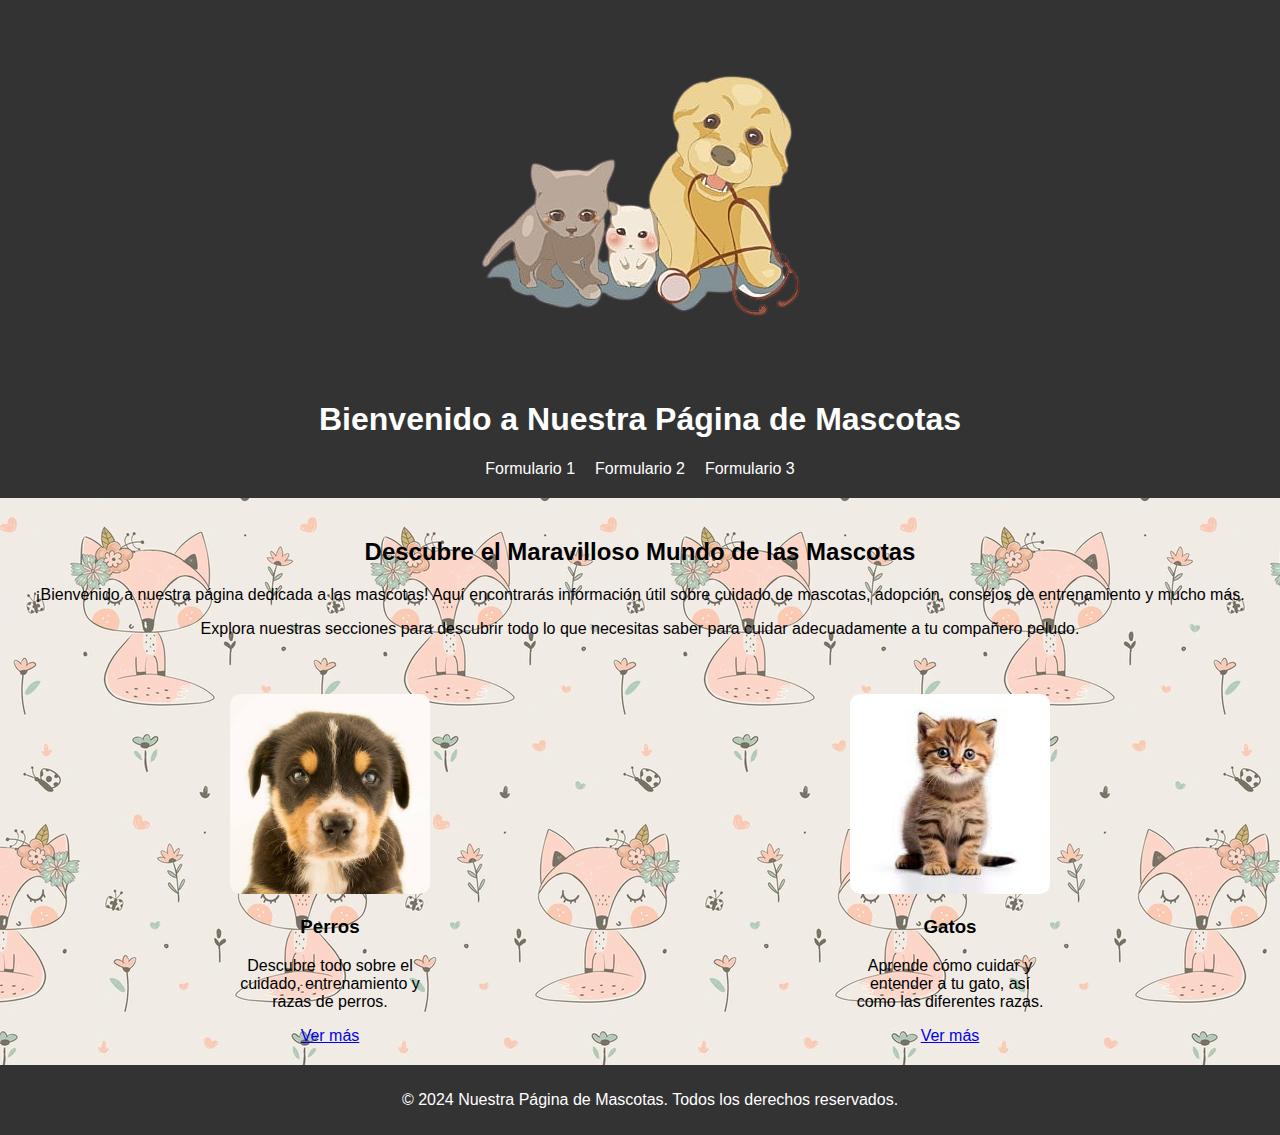
<file: index.html>
<!DOCTYPE html>
<html lang="es">
<head>
<meta charset="UTF-8">
<title>Inicio - Mascotas</title>
<link rel="stylesheet" href="style.css"> 
</head>
<body>

    <header>
        <div class="header-content">
           <img src="logo.png" alt="Mascota Protegida" class="logo">
           <div class="titulo-y-navegacion">
             <h1>Bienvenido a Nuestra Página de Mascotas</h1>
             <nav>
               <ul>
                 <li><a href="index1.html">Formulario 1</a></li>
                 <li><a href="index2.html">Formulario 2</a></li>
                 <li><a href="index3.html">Formulario 3</a></li>
               </ul>
             </nav>
           </div>
        </div>
       </header>
       

<section class="contenido">
  <h2>Descubre el Maravilloso Mundo de las Mascotas</h2>
  <p>¡Bienvenido a nuestra página dedicada a las mascotas! Aquí encontrarás información útil sobre cuidado de mascotas, adopción, consejos de entrenamiento y mucho más.</p>
  <p>Explora nuestras secciones para descubrir todo lo que necesitas saber para cuidar adecuadamente a tu compañero peludo.</p>
</section>

<section class="destacados">
  <div class="mascota">
    <img src="perro.jpeg" alt="Perro">
    <h3>Perros</h3>
    <p>Descubre todo sobre el cuidado, entrenamiento y razas de perros.</p>
    <a href="https://definicion.de/perro/">Ver más</a>
  </div>
  <div class="mascota">
    <img src="gatos.jpeg" alt="Gato">
    <h3>Gatos</h3>
    <p>Aprende cómo cuidar y entender a tu gato, así como las diferentes razas.</p>
    <a href="https://definicion.de/gato/">Ver más</a>
  </div>
</section>

<footer>
  <p>&copy; 2024 Nuestra Página de Mascotas. Todos los derechos reservados.</p>
</footer>

</body>
</html>
</file>
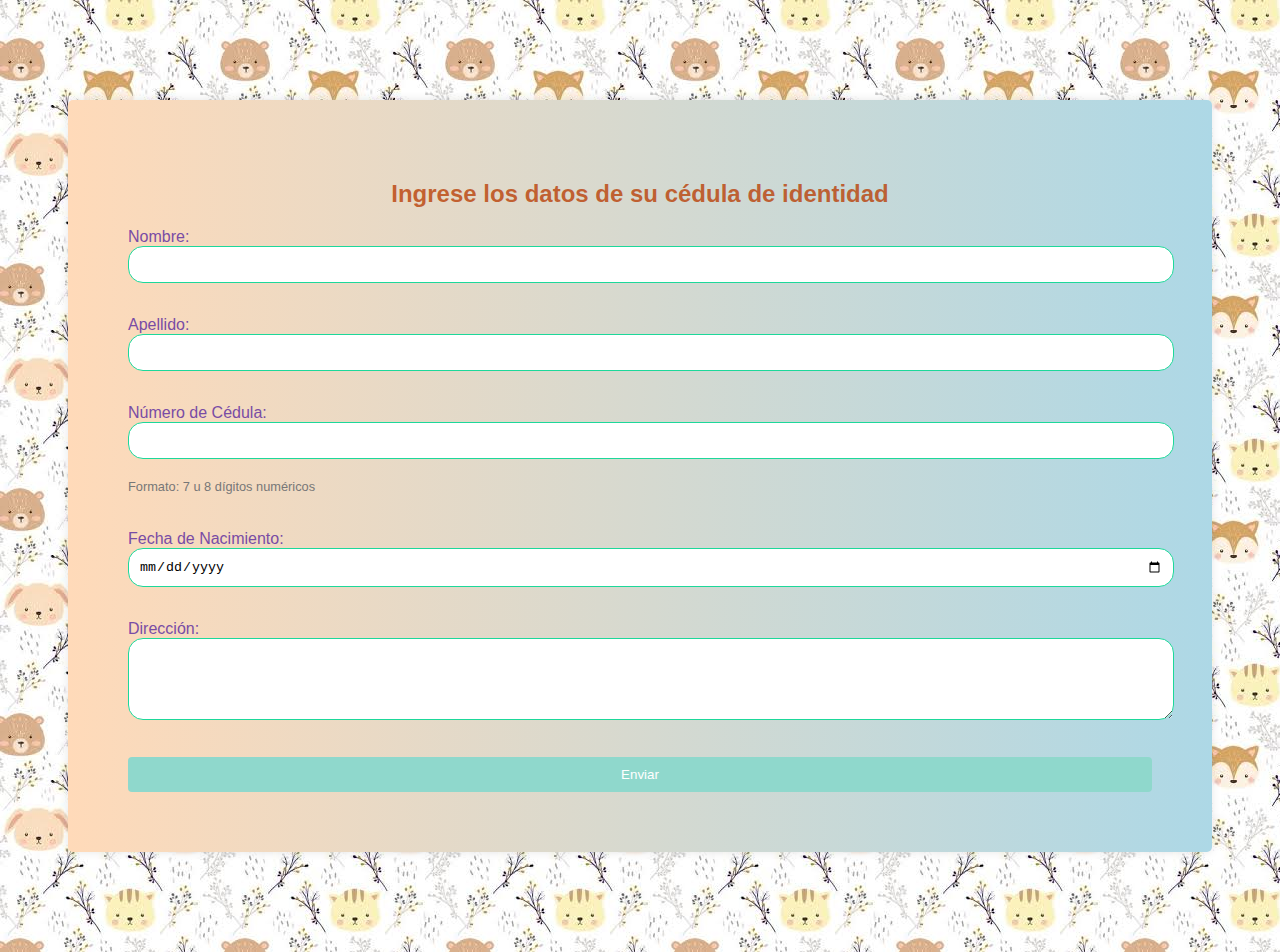
<file: index1.html>
<!DOCTYPE html>
<html lang="es">
<head>
    <meta charset="UTF-8">
    <meta name="viewport" content="width=device-width, initial-scale=1.0">
    <link rel="stylesheet" href="style1.css">
    <title>Formulario de Cédula de Identidad</title>
</head>
<body> 
    <form action="/procesar_datos" method="post">
        <h2>Ingrese los datos de su cédula de identidad</h2>
            <div class="contenido">
            <label for="nombre">Nombre:</label>
            <input type="text" id="nombre" name="nombre" required><br><br>
        
            <label for="apellido">Apellido:</label>
            <input type="text" id="apellido" name="apellido" required><br><br>
        
            <label for="cedula">Número de Cédula:</label>
            <input type="text" id="cedula" name="cedula" pattern="[0-9]{7,8}" required>
            <small>Formato: 7 u 8 dígitos numéricos</small><br><br>
        
            <label for="fecha_nacimiento">Fecha de Nacimiento:</label>
            <input type="date" id="fecha_nacimiento" name="fecha_nacimiento" required><br><br>
        
            <label for="direccion">Dirección:</label>
            <textarea id="direccion" name="direccion" rows="4" cols="30" required></textarea><br><br>
            </div>
        
        <input type="submit" value="Enviar">
    </form>
</body>
</html>
</file>
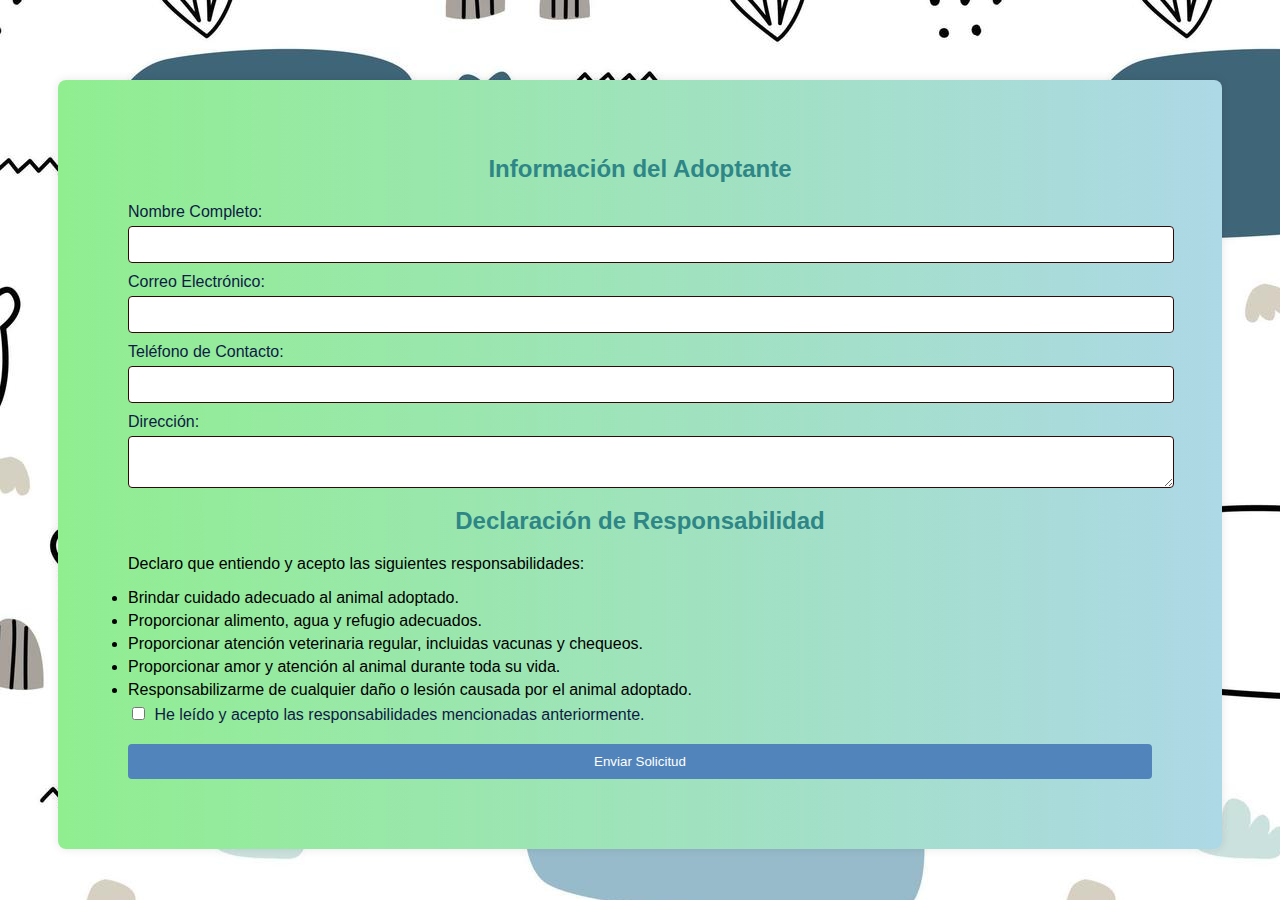
<file: index3.html>
<!DOCTYPE html>
<html lang="es">
<head>
<meta charset="UTF-8">
<title>Formulario de Adopción de Mascotas</title>
<link rel="stylesheet" href="style3.css"> 
</head>
<body>

<header>
</header>

<section class="formulario">
  <div class="titulo">
    <h2>Información del Adoptante</h2>
  </div>
  
  <div class="seccion">
    <label for="nombre_adoptante">Nombre Completo:</label>
    <input type="text" id="nombre_adoptante" name="nombre_adoptante" required>
    
    <label for="email">Correo Electrónico:</label>
    <input type="email" id="email" name="email" required>
    
    <label for="telefono">Teléfono de Contacto:</label>
    <input type="tel" id="telefono" name="telefono">
    
    <label for="direccion">Dirección:</label>
    <textarea id="direccion" name="direccion"></textarea>
  </div>
  
  <div class="titulo">
    <h2>Declaración de Responsabilidad</h2>
  </div>
  
  <div class="seccion">
    <p>Declaro que entiendo y acepto las siguientes responsabilidades:</p>
    <ul>
      <li>Brindar cuidado adecuado al animal adoptado.</li>
      <li>Proporcionar alimento, agua y refugio adecuados.</li>
      <li>Proporcionar atención veterinaria regular, incluidas vacunas y chequeos.</li>
      <li>Proporcionar amor y atención al animal durante toda su vida.</li>
      <li>Responsabilizarme de cualquier daño o lesión causada por el animal adoptado.</li>
    </ul>
    <label>
      <input type="checkbox" id="responsabilidad" name="responsabilidad" required>
      He leído y acepto las responsabilidades mencionadas anteriormente.
    </label>
  </div>
  
  <input type="submit" value="Enviar Solicitud">
</section>

</body>
</html>
</file>
<file: style.css>
body {
    font-family: Arial, sans-serif;
    margin: 0;
    padding: 0;
    background-image: url(FF.webp);
}

header {
    background-color: #333;
    color: white;
    padding: 20px;
}

.header-content {
    display: flex;
    flex-direction: column;
    align-items: center;
    justify-content: center; 
}

.titulo-y-navegacion {
    text-align: center; 
}

nav ul {
    list-style-type: none;
    padding: 0;
    margin: 0;
    display: flex; 
    flex-direction: row; 
    align-items: center; 
    justify-content: center; 
}

nav ul li {
    margin: 0 10px; 
}

nav ul li a {
    color: white;
    text-decoration: none;
}

.contenido {
    padding: 20px;
    text-align: center;
}

.destacados {
    display: flex;
    justify-content: space-around;
    padding: 20px;
}

.mascota {
    width: 200px;
    text-align: center;
}

.mascota img {
    width: 100%;
    height: auto;
    border-radius: 10px;
}

footer {
    background-color: #333;
    color: white;
    text-align: center;
    padding: 10px;
    position: static;
    bottom: 0;
    width: 100%;
}
</file>
<file: style1.css>
body {
    font-family: Arial, sans-serif;
    margin: 0;
    padding: 0;
    background-image: url(F1.jpeg);
}

h2 {
    text-align: center;
    margin-top: 20px;
    color: #b93f06cb;
}

.contenido {
    color: #794ca5;
    
}

form {
    width: 80%;
    margin: 100px auto;
    background: linear-gradient(to right, rgb(255, 218, 185), rgb(173, 216, 230));
    padding: 60px;
    border-radius: 5px;
    box-shadow: 0 0 10px rgba(0, 0, 0, 0.1);
}

input[type="text"], input[type="date"], textarea {
    width: 100%;
    padding: 10px;
    margin-bottom: 15px;
    border: 1px solid #1dd89a;
    border-radius: 15px;
}

input[type="submit"] {
    background-color: #8fd8cc;
    color: white;
    padding: 10px 20px;
    border: none;
    border-radius: 4px;
    cursor: pointer;
    width: 100%;
}

input[type="submit"]:hover {
    background-color: #0c0c27;
}

small {
    display: block;
    margin-top: 5px;
    font-size: 0.8em;
    color: #777;
}
</file>
<file: style3.css>
body {
    font-family: Arial, sans-serif;
    margin: 0;
    padding: 0;
    background-image: url(F3.jpg);
}

header {
    color: #000000;
    text-align: center;
    padding: 15px 0;
    margin: 25px 100px;
}

.formulario {
    width: 80%;
    margin: 20px auto;
    background-image: linear-gradient(to right, rgb(144, 238, 144), rgb(173, 216, 230));
    padding: 70px;
    border-radius: 8px;
    box-shadow: 0 0 10px rgba(0, 0, 0, 0.1);
}

.titulo {
    color: rgb(46, 134, 134);
    text-align: center;
    margin-bottom: 20px;
    margin-top: -15px;
}

.seccion {
    margin-bottom: 20px;
}

label {
    display: block;
    margin-bottom: 5px;
    color: #0e1b44;
}

input[type="text"],
input[type="email"],
input[type="tel"],
textarea {
    width: 100%;
    padding: 10px;
    margin-bottom: 10px;
    border: 1px solid #350808;
    border-radius: 4px;
}

textarea {
    resize: vertical;
}

ul {
    margin: 0;
    padding: 0;
}

li {
    margin-bottom: 5px;
}

input[type="checkbox"] {
    margin-right: 5px;
}

input[type="submit"] {
    display: block;
    width: 100%;
    padding: 10px;
    background-color: #5184bb;
    color: #fff;
    border: none;
    border-radius: 4px;
    cursor: pointer;
}

input[type="submit"]:hover {
    background-color: #0056b3;

}
</file>
